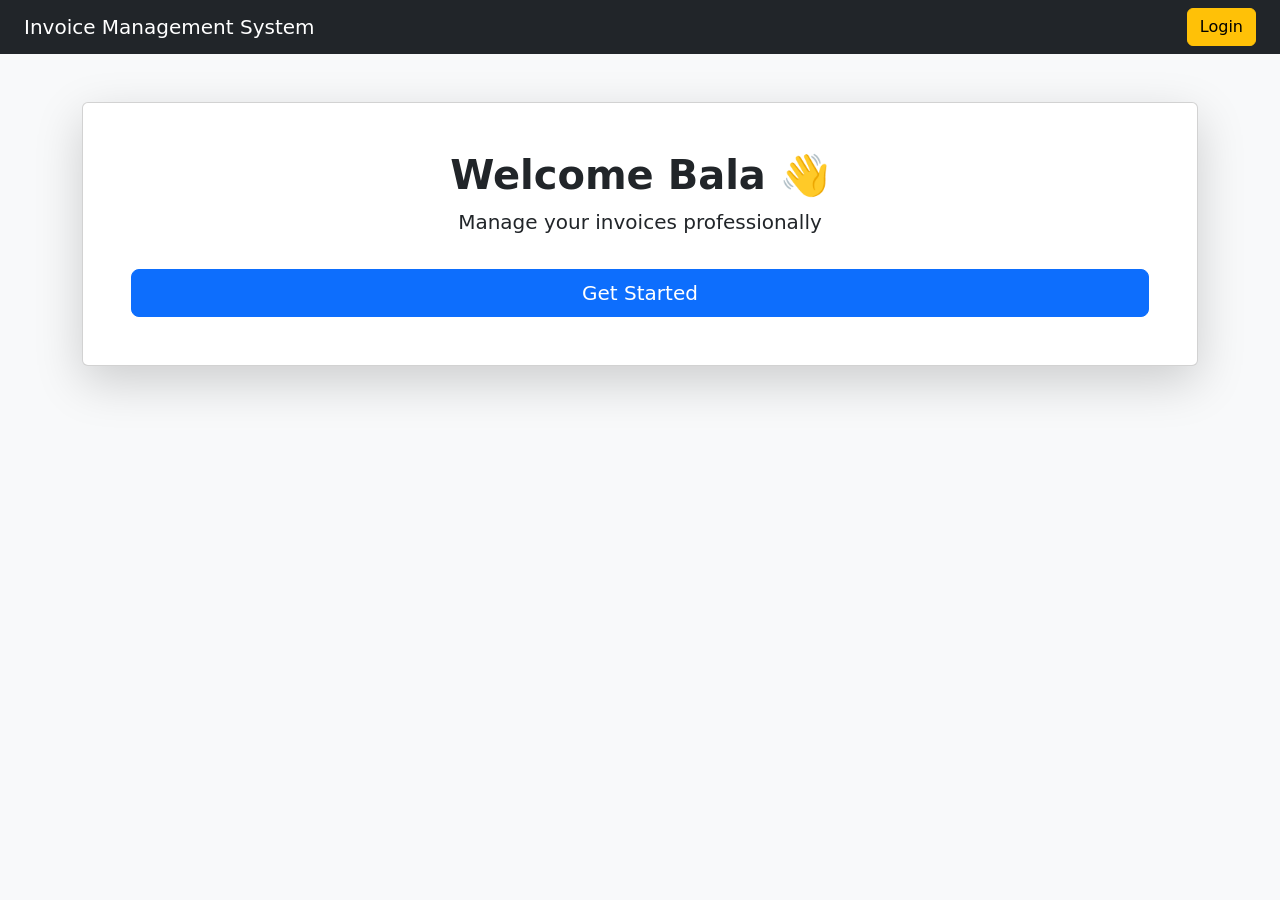
<file: index.html>
<!DOCTYPE html>
<html>
<head>
    <title>Invoice App</title>

    <!-- Bootstrap -->
    <link href="https://cdn.jsdelivr.net/npm/bootstrap@5.3.2/dist/css/bootstrap.min.css" rel="stylesheet">
</head>

<body class="bg-light">

<nav class="navbar navbar-dark bg-dark px-4">
    <span class="navbar-brand mb-0 h1">Invoice Management System</span>
    <a href="/login" class="btn btn-warning">Login</a>
</nav>

<div class="container mt-5 text-center">
    <div class="card shadow-lg p-5">
        <h1 class="fw-bold">Welcome Bala 👋</h1>
        <p class="lead">Manage your invoices professionally</p>
        <a href="/login" class="btn btn-primary btn-lg mt-3">Get Started</a>
    </div>
</div>

</body>
</html>
</file>
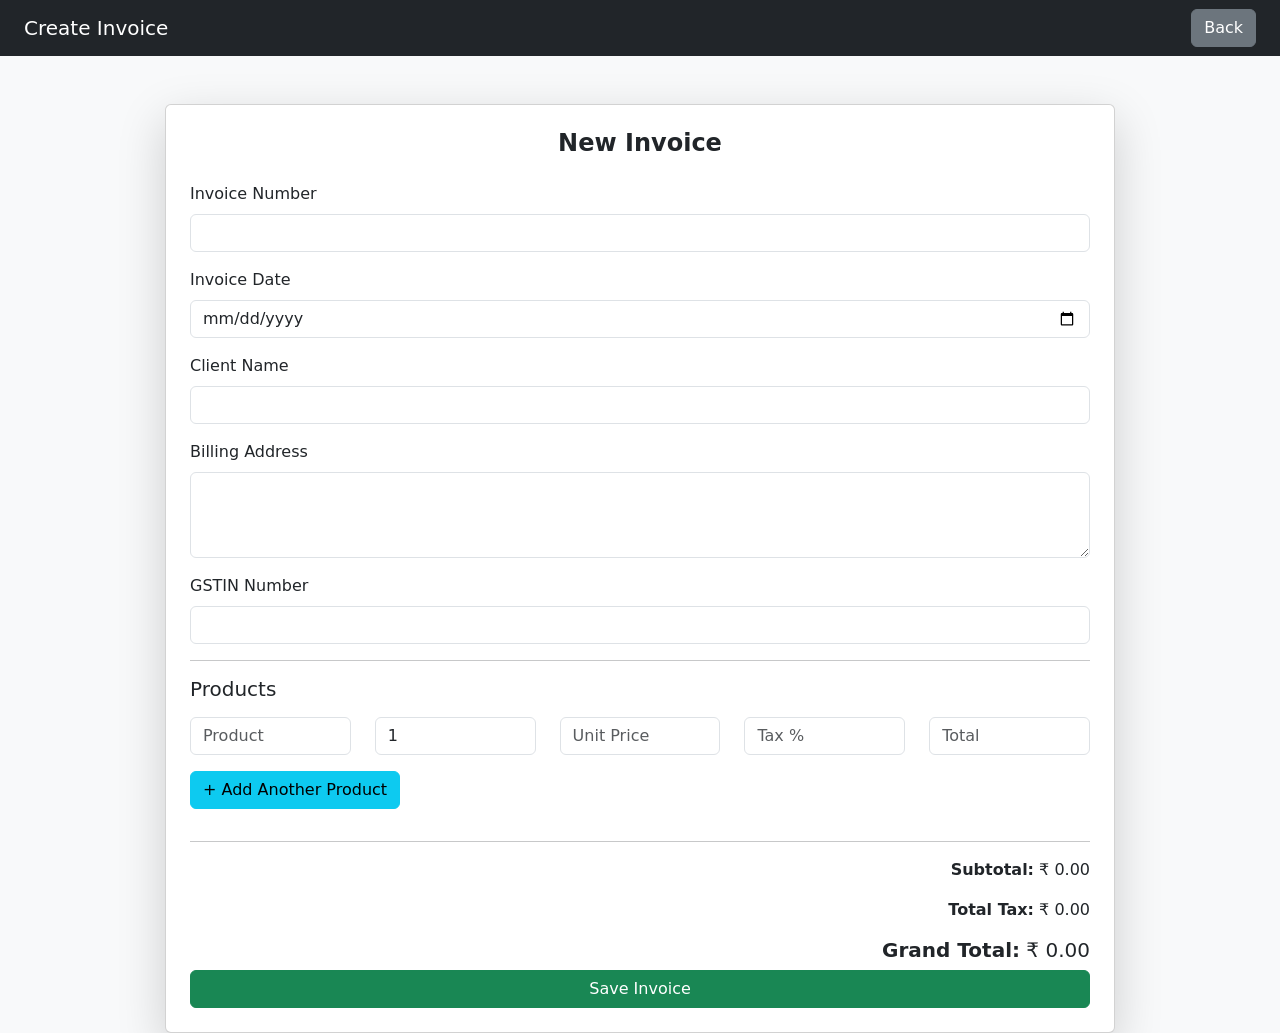
<file: create_invoice.html>
<!DOCTYPE html>
<html>
<head>
    <title>Create Invoice</title>
    <link href="https://cdn.jsdelivr.net/npm/bootstrap@5.3.2/dist/css/bootstrap.min.css" rel="stylesheet">
</head>

<body class="bg-light">

<nav class="navbar navbar-dark bg-dark px-4">
    <span class="navbar-brand">Create Invoice</span>
    <a href="/dashboard" class="btn btn-secondary">Back</a>
</nav>

<div class="container mt-5">
    <div class="card shadow-lg p-4 mx-auto" style="max-width: 950px;">
        <h4 class="fw-bold mb-4 text-center">New Invoice</h4>

        <form method="POST" action="{{ url_for('create_invoice') }}">

            <!-- Invoice Info -->
            <div class="mb-3">
                <label class="form-label">Invoice Number</label>
                <input type="text" name="invoice_number" class="form-control" required>
            </div>

            <!-- NEW DATE FIELD -->
            <div class="mb-3">
                <label class="form-label">Invoice Date</label>
                <input type="date" name="invoice_date" class="form-control" required>
            </div>

            <div class="mb-3">
                <label class="form-label">Client Name</label>
                <input type="text" name="client" class="form-control" required>
            </div>

            <div class="mb-3">
                <label class="form-label">Billing Address</label>
                <textarea name="billing_address" class="form-control" rows="3" required></textarea>
            </div>

            <div class="mb-3">
                <label class="form-label">GSTIN Number</label>
                <input type="text" name="gstin" class="form-control" required>
            </div>

            <hr>

            <h5 class="mb-3">Products</h5>

            <div id="products">

                <div class="product-line row mb-3 align-items-center">

                    <div class="col">
                        <input type="text" name="product[]" placeholder="Product"
                               class="form-control" required>
                    </div>

                    <div class="col">
                        <input type="number" name="quantity[]" placeholder="Qty"
                               class="form-control qty"
                               value="1" min="1"
                               required oninput="calculateTotals()">
                    </div>

                    <div class="col">
                        <input type="number" step="0.01" name="unit_price[]"
                               placeholder="Unit Price"
                               class="form-control price"
                               min="0"
                               required oninput="calculateTotals()">
                    </div>

                    <div class="col">
                        <input type="number" step="0.01" name="tax[]"
                               placeholder="Tax %"
                               class="form-control tax"
                               min="0"
                               required oninput="calculateTotals()">
                    </div>

                    <div class="col">
                        <input type="text"
                               class="form-control item-total"
                               placeholder="Total"
                               readonly>
                    </div>

                </div>

            </div>

            <button type="button" class="btn btn-info mb-3"
                    onclick="addProduct()">+ Add Another Product</button>

            <hr>

            <!-- Totals Section -->
            <div class="row">
                <div class="col text-end">
                    <p><strong>Subtotal:</strong> ₹ <span id="subtotal">0.00</span></p>
                    <p><strong>Total Tax:</strong> ₹ <span id="totalTax">0.00</span></p>
                    <h5><strong>Grand Total:</strong> ₹ <span id="grandTotal">0.00</span></h5>
                </div>
            </div>

            <button type="submit" class="btn btn-success w-100">
                Save Invoice
            </button>

        </form>
    </div>
</div>

<script>

function addProduct() {
    const container = document.getElementById("products");

    const div = document.createElement("div");
    div.classList.add("product-line", "row", "mb-3", "align-items-center");

    div.innerHTML = `
        <div class="col">
            <input type="text" name="product[]" placeholder="Product"
                   class="form-control" required>
        </div>

        <div class="col">
            <input type="number" name="quantity[]" placeholder="Qty"
                   class="form-control qty"
                   value="1" min="1"
                   required oninput="calculateTotals()">
        </div>

        <div class="col">
            <input type="number" step="0.01" name="unit_price[]"
                   placeholder="Unit Price"
                   class="form-control price"
                   min="0"
                   required oninput="calculateTotals()">
        </div>

        <div class="col">
            <input type="number" step="0.01" name="tax[]"
                   placeholder="Tax %"
                   class="form-control tax"
                   min="0"
                   required oninput="calculateTotals()">
        </div>

        <div class="col">
            <input type="text"
                   class="form-control item-total"
                   placeholder="Total"
                   readonly>
        </div>

        <div class="col-1">
            <button type="button"
                    class="btn btn-danger btn-sm"
                    onclick="removeProduct(this)">X</button>
        </div>
    `;

    container.appendChild(div);
}

function removeProduct(button) {
    button.closest(".product-line").remove();
    calculateTotals();
}

function calculateTotals() {

    let subtotal = 0;
    let totalTax = 0;

    const rows = document.querySelectorAll(".product-line");

    rows.forEach(row => {

        const qty = parseFloat(row.querySelector(".qty").value) || 0;
        const price = parseFloat(row.querySelector(".price").value) || 0;
        const taxPercent = parseFloat(row.querySelector(".tax").value) || 0;

        const itemTotal = qty * price;
        const taxAmount = itemTotal * (taxPercent / 100);

        subtotal += itemTotal;
        totalTax += taxAmount;

        row.querySelector(".item-total").value =
            (itemTotal + taxAmount).toFixed(2);

    });

    document.getElementById("subtotal").innerText = subtotal.toFixed(2);
    document.getElementById("totalTax").innerText = totalTax.toFixed(2);
    document.getElementById("grandTotal").innerText = (subtotal + totalTax).toFixed(2);

}

</script>

</body>
</html>
</file>
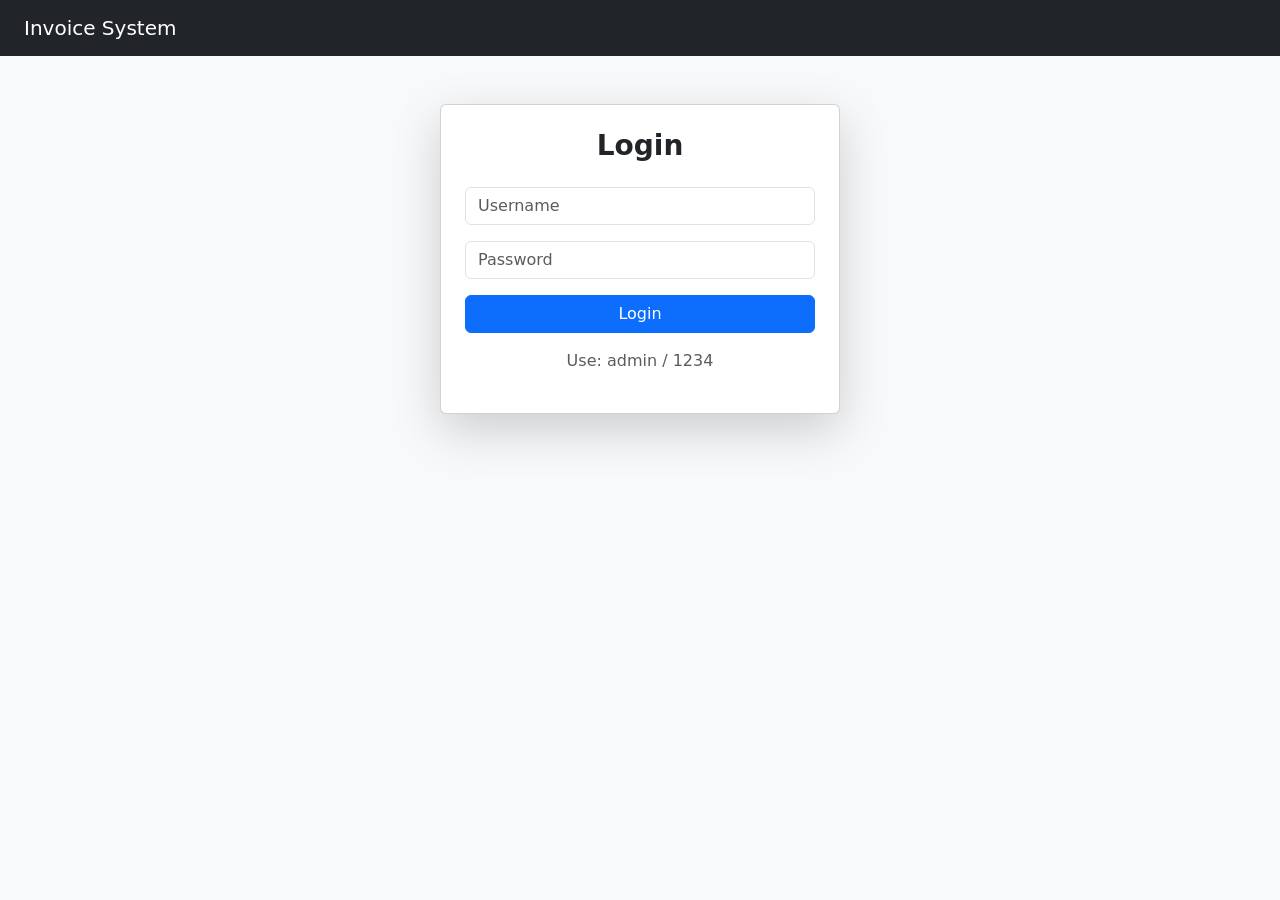
<file: login.html>
<!DOCTYPE html>
<html>
<head>
    <title>Login</title>
    <link href="https://cdn.jsdelivr.net/npm/bootstrap@5.3.2/dist/css/bootstrap.min.css" rel="stylesheet">
</head>

<body class="bg-light">

<nav class="navbar navbar-dark bg-dark px-4">
    <span class="navbar-brand">Invoice System</span>
</nav>

<div class="container mt-5">
    <div class="card shadow-lg p-4 mx-auto" style="max-width: 400px;">
        <h3 class="text-center fw-bold mb-4">Login</h3>

        <form method="POST">
            <div class="mb-3">
                <input type="text" name="username" class="form-control" placeholder="Username" required>
            </div>

            <div class="mb-3">
                <input type="password" name="password" class="form-control" placeholder="Password" required>
            </div>

            <button type="submit" class="btn btn-primary w-100">Login</button>
        </form>

        <p class="text-center mt-3 text-muted">Use: admin / 1234</p>
    </div>
</div>

</body>
</html>
</file>
